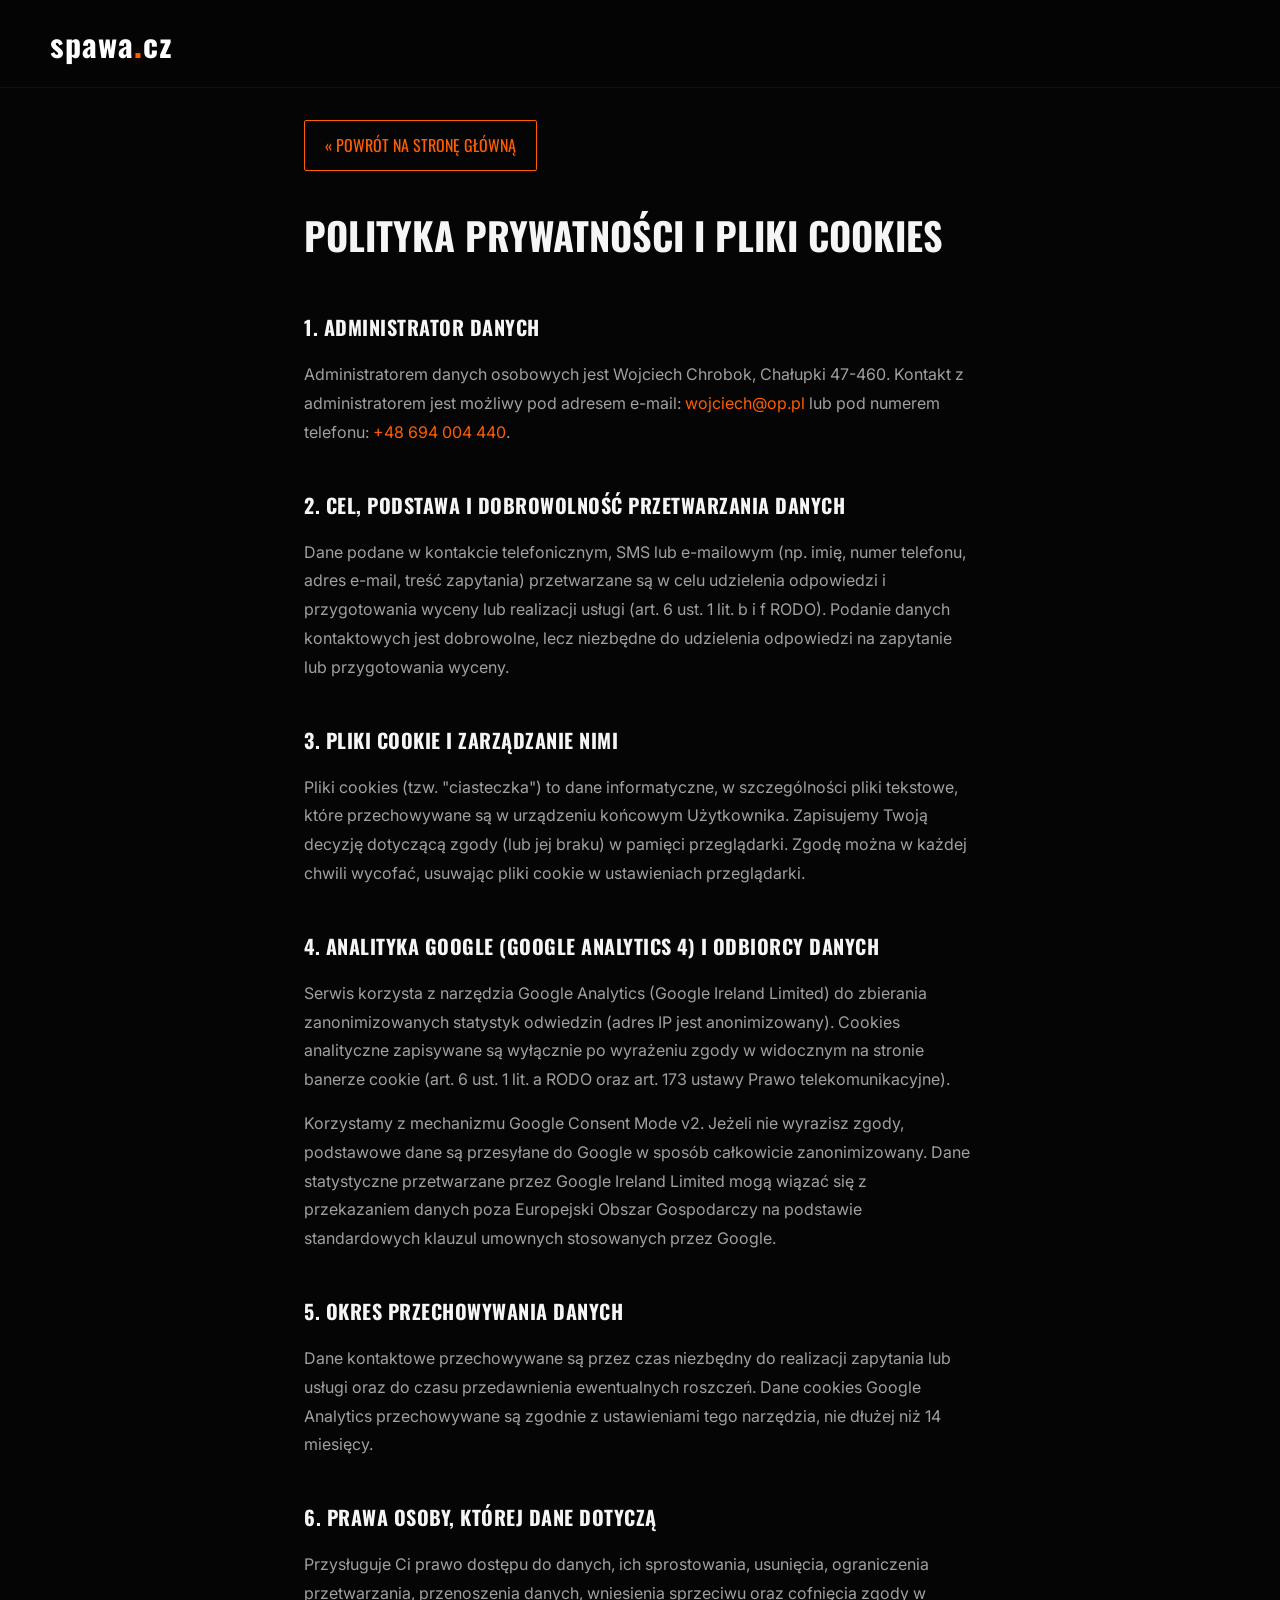
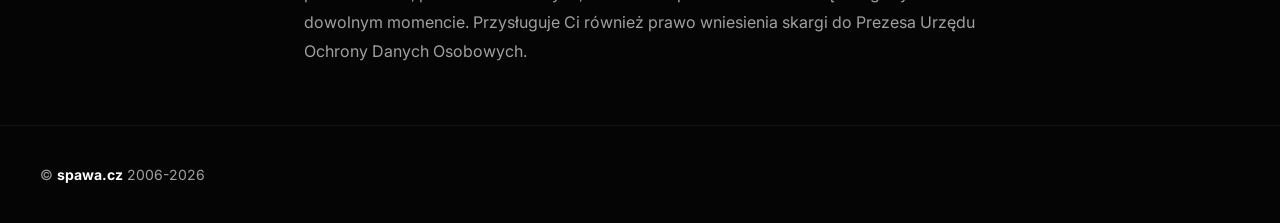
<file: polityka-prywatnosci.html>
<!DOCTYPE HTML>
<html lang="pl">
<head>
  <meta charset="utf-8" />
  <title>Polityka Prywatności - spawa.cz</title>
  <meta name="description" content="Polityka prywatności i informacja o plikach cookie serwisu spawa.cz." />
  <meta name="viewport" content="width=device-width, initial-scale=1.0" />
  <meta name="robots" content="noindex, follow" />
  <meta name="theme-color" content="#050505" />
  <link rel="canonical" href="https://spawa.cz/polityka-prywatnosci.html" />

  <link rel="icon" type="image/svg+xml" href="data:image/svg+xml,<svg xmlns='http://www.w3.org/2000/svg' viewBox='0 0 100 100'><rect width='100' height='100' rx='22' fill='%23121212'/><path d='M50 15 L58 42 L85 50 L58 58 L50 85 L42 58 L15 50 L42 42 Z' fill='%23ff5e00'/><circle cx='50' cy='50' r='8' fill='%23ffffff' opacity='0.9'/></svg>">
  <link rel="icon" type="image/png" sizes="32x32" href="img/favicon-32x32.png">
  <link rel="icon" type="image/png" sizes="16x16" href="img/favicon-16x16.png">
  <link rel="apple-touch-icon" href="apple-touch-icon.png">
  <link rel="manifest" href="site.webmanifest">

  <link rel="preconnect" href="https://fonts.googleapis.com">
  <link rel="preconnect" href="https://fonts.gstatic.com" crossorigin>
  <link href="https://fonts.googleapis.com/css2?family=Inter:wght@300;400;700&family=Oswald:wght@500;700&display=swap" rel="stylesheet">
  <link rel="stylesheet" href="style.css" />

</head>
<body>
  
  <header>
    <a href="/#hero" class="logo">spawa<span class="spark">.</span>cz</a>
  </header>

  <main class="policy-container">
    <a href="/" class="back-btn">&laquo; Powrót na stronę główną</a>
    
    <h1>Polityka Prywatności i Pliki Cookies</h1>
    
    <h2>1. Administrator Danych</h2>
    <p>Administratorem danych osobowych jest Wojciech Chrobok, Chałupki 47-460. Kontakt z administratorem jest możliwy pod adresem e-mail: <a href="mailto:wojciech@op.pl">wojciech@op.pl</a> lub pod numerem telefonu: <a href="tel:+48694004440">+48 694 004 440</a>.</p>

    <h2>2. Cel, podstawa i dobrowolność przetwarzania danych</h2>
    <p>Dane podane w kontakcie telefonicznym, SMS lub e-mailowym (np. imię, numer telefonu, adres e-mail, treść zapytania) przetwarzane są w celu udzielenia odpowiedzi i przygotowania wyceny lub realizacji usługi (art. 6 ust. 1 lit. b i f RODO). Podanie danych kontaktowych jest dobrowolne, lecz niezbędne do udzielenia odpowiedzi na zapytanie lub przygotowania wyceny.</p>

    <h2>3. Pliki cookie i zarządzanie nimi</h2>
    <p>Pliki cookies (tzw. "ciasteczka") to dane informatyczne, w szczególności pliki tekstowe, które przechowywane są w urządzeniu końcowym Użytkownika. Zapisujemy Twoją decyzję dotyczącą zgody (lub jej braku) w pamięci przeglądarki. Zgodę można w każdej chwili wycofać, usuwając pliki cookie w ustawieniach przeglądarki.</p>

    <h2>4. Analityka Google (Google Analytics 4) i Odbiorcy Danych</h2>
    <p>Serwis korzysta z narzędzia Google Analytics (Google Ireland Limited) do zbierania zanonimizowanych statystyk odwiedzin (adres IP jest anonimizowany). Cookies analityczne zapisywane są wyłącznie po wyrażeniu zgody w widocznym na stronie banerze cookie (art. 6 ust. 1 lit. a RODO oraz art. 173 ustawy Prawo telekomunikacyjne).</p>
    <p>Korzystamy z mechanizmu Google Consent Mode v2. Jeżeli nie wyrazisz zgody, podstawowe dane są przesyłane do Google w sposób całkowicie zanonimizowany. Dane statystyczne przetwarzane przez Google Ireland Limited mogą wiązać się z przekazaniem danych poza Europejski Obszar Gospodarczy na podstawie standardowych klauzul umownych stosowanych przez Google.</p>

    <h2>5. Okres przechowywania danych</h2>
    <p>Dane kontaktowe przechowywane są przez czas niezbędny do realizacji zapytania lub usługi oraz do czasu przedawnienia ewentualnych roszczeń. Dane cookies Google Analytics przechowywane są zgodnie z ustawieniami tego narzędzia, nie dłużej niż 14 miesięcy.</p>

    <h2>6. Prawa osoby, której dane dotyczą</h2>
    <p>Przysługuje Ci prawo dostępu do danych, ich sprostowania, usunięcia, ograniczenia przetwarzania, przenoszenia danych, wniesienia sprzeciwu oraz cofnięcia zgody w dowolnym momencie. Przysługuje Ci również prawo wniesienia skargi do Prezesa Urzędu Ochrony Danych Osobowych.</p>
  </main>

  <footer>
    &copy; <b>spawa.cz</b> 2006-2026
  </footer>

</body>
</html>
</file>
<file: style.css>
:root {
  --bg-base: #050505;
  --bg-surface: #121212;
  --bg-elevated: #1a1a1a;
  --accent: #ff5e00;
  --accent-glow: #ff5e0088;
  --text-main: #f5f5f5;
  --text-muted: #a0a0a0;
  --line: rgba(255, 255, 255, 0.05);
  --font-head: 'Oswald', sans-serif;
  --font-body: 'Inter', sans-serif;
  --transition: all 0.4s cubic-bezier(0.16, 1, 0.3, 1);
}

* {
  margin: 0;
  padding: 0;
  box-sizing: border-box;
}

html {
  scroll-behavior: smooth;
  scroll-padding-top: 98px;
  background: var(--bg-base);
  scrollbar-width: thin;
  scrollbar-color: var(--accent) var(--bg-base);
}

body {
  font-family: var(--font-body);
  color: var(--text-main);
  overflow-x: hidden;
}

::-webkit-scrollbar {
  width: 8px;
}

::-webkit-scrollbar-track {
  background: var(--bg-base);
}

::-webkit-scrollbar-thumb {
  background: #333;
  border-radius: 10px;
}

::-webkit-scrollbar-thumb:hover {
  background: var(--accent);
}

::selection {
  background: var(--accent);
  color: #fff;
}

:focus-visible {
  outline: 2px solid var(--accent);
  outline-offset: 3px;
}

header {
  position: fixed;
  inset: 0 0 auto;
  z-index: 1000;
  display: flex;
  justify-content: space-between;
  align-items: center;
  padding: 20px 50px;
  background: rgba(5, 5, 5, 0.9);
  -webkit-backdrop-filter: blur(15px);
  backdrop-filter: blur(15px);
  border-bottom: 1px solid var(--line);
}

.logo {
  display: flex;
  align-items: baseline;
  font-family: var(--font-head);
  font-size: 32px;
  font-weight: 700;
  letter-spacing: 1px;
  color: #fff;
  text-decoration: none;
}

.spark {
  color: var(--accent);
  text-shadow: 0 0 10px var(--accent-glow);
}

.nav-links {
  display: flex;
  flex-shrink: 0;
  gap: 40px;
  margin: 0 20px;
}

.nav-links a {
  position: relative;
  color: var(--text-muted);
  text-decoration: none;
  font-size: 14px;
  font-weight: 700;
  text-transform: uppercase;
  letter-spacing: 1px;
  white-space: nowrap;
  transition: var(--transition);
}

.nav-links a:hover {
  color: #fff;
}

.nav-links a::after {
  content: '';
  position: absolute;
  bottom: -5px;
  left: 0;
  width: 0;
  height: 2px;
  background: var(--accent);
  transition: var(--transition);
}

.nav-links a:hover::after {
  width: 100%;
}

.header-phone {
  display: flex;
  align-items: center;
  gap: 8px;
  color: var(--text-main);
  text-decoration: none;
  font-family: var(--font-head);
  font-size: 16px;
  font-weight: 700;
  letter-spacing: 0.5px;
  white-space: nowrap;
  transition: var(--transition);
}

.header-phone i {
  color: var(--accent);
  font-size: 15px;
}

.header-phone:hover {
  color: var(--accent);
}

#hero {
  display: flex;
  align-items: center;
  justify-content: center;
  min-height: 100vh;
  min-height: 100svh;
  padding: 0 50px;
  background-color: var(--bg-elevated);
  background-image: linear-gradient(to right, rgba(5, 5, 5, 0.95) 0%, rgba(5, 5, 5, 0.6) 100%), url('img/tlo.jpg');
  background-size: cover;
  background-position: center;
  background-attachment: fixed;
}

.hero-content {
  max-width: 1200px;
  width: 100%;
  z-index: 2;
}

.hero-subtitle {
  position: relative;
  display: inline-block;
  margin-bottom: 15px;
  color: var(--accent);
  font-family: var(--font-head);
  text-transform: uppercase;
  letter-spacing: 4px;
}

.hero-subtitle::after {
  content: '';
  position: absolute;
  top: 50%;
  right: -60px;
  width: 40px;
  height: 2px;
  background: var(--accent);
}

.hero-title {
  margin-bottom: 30px;
  font-family: var(--font-head);
  font-size: clamp(50px, 8vw, 90px);
  line-height: 1.1;
  text-transform: uppercase;
}

.hero-desc {
  max-width: 650px;
  margin-bottom: 40px;
  color: var(--text-muted);
  font-size: 18px;
  line-height: 1.8;
}

.hero-cta-row {
  display: flex;
  flex-wrap: wrap;
  align-items: center;
  gap: 20px;
}

.btn,
.hero-phone {
  border: 2px solid transparent;
  border-radius: 2px;
  font-family: var(--font-head);
  font-size: 16px;
  font-weight: 700;
  line-height: 1.2;
  text-decoration: none;
  transition: var(--transition);
}

.btn {
  display: inline-block;
  padding: 16px 40px;
  background: var(--text-main);
  color: var(--bg-base);
  text-transform: uppercase;
  letter-spacing: 1px;
}

.hero-phone {
  display: inline-flex;
  align-items: center;
  gap: 12px;
  padding: 16px 34px;
  border-color: var(--accent);
  color: var(--text-main);
  letter-spacing: 0.5px;
}

.btn:hover,
.hero-phone:hover {
  background: var(--accent);
  box-shadow: 0 0 20px var(--accent-glow);
}

.btn:hover {
  color: #fff;
}

.hero-phone i {
  color: var(--accent);
  font-size: 16px;
  transition: var(--transition);
}

.hero-phone:hover i {
  color: #fff;
}

#o-mnie {
  display: flex;
  justify-content: center;
  padding: 120px 5vw;
  background: var(--bg-surface);
}

.about-container {
  display: grid;
  grid-template-columns: 1fr 1.3fr;
  align-items: center;
  gap: 60px;
  max-width: 1200px;
}

.about-photo-img {
  display: block;
  width: 100%;
  height: auto;
  filter: drop-shadow(0 15px 25px rgba(0, 0, 0, 0.6));
  transition: var(--transition);
}

.about-photo-img:hover {
  transform: scale(1.03);
}

.glow-card {
  position: relative;
  overflow: hidden;
  padding: 3px;
  border-radius: 8px;
  box-shadow: 0 15px 35px rgba(0, 0, 0, 0.5);
}

.glow-card::before {
  content: '';
  position: absolute;
  inset: -50%;
  background: conic-gradient(transparent, transparent, transparent, var(--accent));
  animation: spin 4s linear infinite;
}

.glow-card-inner {
  position: relative;
  z-index: 1;
  height: 100%;
  padding: 50px;
  border-radius: 6px;
  background: var(--bg-elevated);
}

.about-text h2 {
  margin-bottom: 20px;
  font-family: var(--font-head);
  font-size: 38px;
  line-height: 1.2;
  text-transform: uppercase;
}

.about-text h2 span {
  color: var(--accent);
}

.about-text p {
  margin-bottom: 20px;
  color: var(--text-muted);
  font-size: 16px;
  line-height: 1.8;
}

.about-text ul {
  margin-bottom: 20px;
  padding-left: 20px;
  color: var(--text-main);
  font-weight: 300;
  line-height: 1.8;
}

.about-text li {
  margin-bottom: 12px;
}

.about-text li strong {
  color: var(--accent);
  font-weight: 700;
  letter-spacing: 0.5px;
}

#galeria {
  padding: 120px 0;
  background: var(--bg-base);
}

#galeria,
#opinie {
  overflow: hidden;
}

.section-head {
  margin-bottom: 60px;
  padding: 0 5vw;
  text-align: center;
}

.section-head p {
  color: var(--accent);
  font-size: 14px;
  letter-spacing: 2px;
  text-transform: uppercase;
}

.section-head h2,
.contact-wrapper h2 {
  font-family: var(--font-head);
  font-size: 48px;
  text-transform: uppercase;
}

.marquee {
  display: flex;
  gap: 20px;
  padding: 20px 0;
  user-select: none;
}

.marquee-content {
  display: flex;
  flex-shrink: 0;
  gap: 20px;
  min-width: 100%;
  animation: scroll-left 30s linear infinite;
}

#testimonials-marquee .marquee-content {
  animation-duration: 120s;
}

.marquee:hover .marquee-content {
  animation-play-state: paused;
}

.marquee-status {
  width: 100%;
  padding: 40px 5vw;
  color: var(--text-muted);
  font-size: 15px;
  line-height: 1.7;
  text-align: center;
}

.marquee-status a {
  color: var(--accent);
  text-decoration: underline;
}

.gallery-item {
  position: relative;
  width: 380px;
  height: 260px;
  overflow: hidden;
  border-radius: 4px;
  background: var(--bg-elevated);
  cursor: pointer;
}

.gallery-item img {
  width: 100%;
  height: 100%;
  object-fit: cover;
  transition: transform 0.7s cubic-bezier(0.16, 1, 0.3, 1);
}

.gallery-item img.thumb-error {
  display: none;
}

.gallery-item.thumb-broken::before {
  content: '\f03e';
  position: absolute;
  inset: 0;
  display: flex;
  align-items: center;
  justify-content: center;
  color: var(--text-muted);
  font-family: 'Font Awesome 6 Free';
  font-size: 34px;
  font-weight: 900;
}

.gallery-item::after {
  content: 'ZOBACZ GALERIĘ';
  position: absolute;
  inset: 0;
  display: flex;
  align-items: center;
  justify-content: center;
  background: rgba(0, 0, 0, 0.8);
  color: var(--accent);
  font-family: var(--font-head);
  font-size: 24px;
  letter-spacing: 2px;
  opacity: 0;
  transition: var(--transition);
}

.gallery-item:hover img {
  transform: scale(1.08);
}

.gallery-item:hover::after,
.gallery-item:focus-visible::after {
  opacity: 1;
}

.testimonial-card,
.info-box,
.guide-card,
.faq-item {
  background: var(--bg-elevated);
  border: 1px solid var(--line);
  border-radius: 8px;
  transition: border-color 0.3s, transform 0.3s;
}

.testimonial-card:hover,
.info-box:hover,
.guide-card:hover,
.faq-item[open] {
  border-color: var(--accent);
}

.testimonial-card:hover {
  transform: translateY(-4px);
}

.info-box:hover,
.guide-card:hover {
  transform: translateY(-5px);
}

.testimonial-card {
  display: flex;
  flex-direction: column;
  flex-shrink: 0;
  width: 340px;
  min-height: 230px;
  padding: 30px;
}

.testimonial-stars {
  margin-bottom: 16px;
  color: var(--accent);
  font-size: 14px;
  letter-spacing: 3px;
}

.testimonial-text {
  flex-grow: 1;
  color: var(--text-main);
  font-size: 15px;
  line-height: 1.7;
}

.testimonial-author {
  display: flex;
  align-items: center;
  gap: 12px;
  margin-top: 20px;
  padding-top: 16px;
  border-top: 1px solid rgba(255, 255, 255, 0.08);
}

.testimonial-avatar {
  display: flex;
  align-items: center;
  justify-content: center;
  flex-shrink: 0;
  width: 40px;
  height: 40px;
  border-radius: 50%;
  background: var(--accent);
  color: #fff;
  font-family: var(--font-head);
  font-size: 15px;
  font-weight: 700;
}

.testimonial-name {
  font-size: 14px;
  font-weight: 700;
}

.testimonial-source {
  color: var(--text-muted);
  font-size: 12px;
}

#poradnik {
  padding: 120px 5vw 100px;
  background: var(--bg-base);
}

.guide-block {
  max-width: 1200px;
  margin: 0 auto;
}

.guide-block + .guide-block {
  margin-top: 100px;
}

.guide-intro {
  max-width: 700px;
  margin: -30px auto 50px;
  color: var(--text-muted);
  font-size: 16px;
  line-height: 1.8;
  text-align: center;
}

.guide-grid {
  display: grid;
  grid-template-columns: repeat(auto-fit, minmax(280px, 1fr));
  gap: 30px;
}

@media (min-width: 1000px) {
  .guide-grid > .guide-card:nth-child(4):last-child {
    grid-column: 2;
  }
}

.guide-card {
  position: relative;
  display: grid;
  grid-template-columns: auto 1fr;
  column-gap: 12px;
  padding: 35px 30px;
}

.guide-card i {
  grid-column: 1;
  grid-row: 1;
  align-self: center;
  color: var(--accent);
  font-size: 30px;
}

.guide-card .guide-tag {
  grid-column: 2;
  grid-row: 1;
  align-self: center;
  display: block;
  overflow: hidden;
  color: var(--accent);
  font-size: 12px;
  font-weight: 700;
  letter-spacing: 1px;
  text-transform: uppercase;
  text-overflow: ellipsis;
  white-space: nowrap;
  user-select: none;
}

.guide-card h3 {
  grid-column: 1 / -1;
  grid-row: 2;
  margin: 16px 0 12px;
  font-family: var(--font-head);
  font-size: 20px;
  letter-spacing: 0.5px;
  text-transform: uppercase;
}

.guide-card p {
  grid-column: 1 / -1;
  grid-row: 3;
  margin-bottom: 12px;
  color: var(--text-muted);
  font-size: 15px;
  line-height: 1.7;
}

.chem-formula {
  display: block;
  margin-top: 6px;
  color: rgba(160, 160, 160, 0.6);
  font-family: var(--font-body);
  font-size: 10px;
  font-weight: 400;
  letter-spacing: 1px;
  text-transform: none;
}

.chem-formula b {
  color: var(--accent);
  font-weight: 500;
  opacity: 0.8;
  cursor: help;
  transition: opacity 0.2s ease, text-shadow 0.2s ease;
}

.chem-formula b:hover {
  opacity: 1;
  text-shadow: 0 0 8px var(--accent-glow);
}

.material-note {
  position: absolute;
  bottom: 14px;
  left: 31px;
  color: var(--text-muted);
  font-size: 11px;
  opacity: 0.5;
  user-select: none;
}

.guide-note {
  margin-top: 30px;
  padding: 20px 25px;
  background: rgba(255, 94, 0, 0.06);
  border-left: 3px solid var(--accent);
  border-radius: 4px;
  color: var(--text-muted);
  font-size: 15px;
  line-height: 1.7;
}

.guide-note strong {
  color: var(--text-main);
}

.guide-note a {
  color: var(--accent);
  font-weight: 700;
  text-decoration: none;
}

.guide-note a:hover {
  text-decoration: underline;
}

#faq {
  padding: 0 5vw 100px;
  background: var(--bg-base);
}

.faq-block {
  max-width: 900px;
  margin: 0 auto;
}

.faq-list {
  display: flex;
  flex-direction: column;
  gap: 16px;
}

.faq-item {
  overflow: hidden;
}

.faq-item summary {
  display: flex;
  align-items: center;
  justify-content: space-between;
  gap: 20px;
  padding: 24px 28px;
  list-style: none;
  font-family: var(--font-head);
  font-size: 18px;
  letter-spacing: 0.3px;
  cursor: pointer;
  transition: color 0.3s;
}

.faq-item summary::-webkit-details-marker {
  display: none;
}

.faq-item summary::marker {
  content: '';
}

.faq-item summary:hover {
  color: var(--accent);
}

.faq-icon {
  display: flex;
  align-items: center;
  justify-content: center;
  flex-shrink: 0;
  width: 32px;
  height: 32px;
  border-radius: 50%;
  background: rgba(255, 94, 0, 0.1);
  color: var(--accent);
  font-size: 13px;
  transition: transform 0.35s ease;
}

.faq-item[open] .faq-icon {
  transform: rotate(45deg);
}

.faq-answer {
  padding: 0 28px 26px;
  color: var(--text-muted);
  font-size: 15px;
  line-height: 1.75;
  animation: faq-fade 0.35s ease;
}

.faq-answer p {
  max-width: 640px;
}

.faq-answer a {
  color: inherit;
  text-decoration: none;
}

#kontakt {
  padding: 80px 120px 5vw;
  background: var(--bg-surface);
  text-align: center;
}

.contact-wrapper {
  max-width: 800px;
  margin: 0 auto;
}

.contact-wrapper h2 {
  margin-bottom: 40px;
}

.contact-grid {
  display: grid;
  grid-template-columns: 1fr;
  gap: 30px;
}

.info-box {
  display: flex;
  flex-direction: column;
  align-items: center;
  justify-content: center;
  padding: 40px;
  text-align: center;
}

.info-box i {
  margin-bottom: 20px;
  color: var(--accent);
  font-size: 45px;
}

.info-box h3 {
  margin-bottom: 10px;
  font-family: var(--font-head);
  font-size: 32px;
  letter-spacing: 1px;
}

.info-box h3 a {
  color: inherit;
  text-decoration: none;
}

.info-box p {
  margin-top: 5px;
  color: var(--text-muted);
  font-size: 16px;
  line-height: 1.5;
}

.info-box .info-note {
  margin-top: 10px;
  font-size: 14px;
}

.box-primary {
  padding: 50px 40px;
  border-color: var(--accent);
  box-shadow: 0 10px 30px rgba(255, 94, 0, 0.05);
}

.box-secondary {
  opacity: 0.8;
}

.box-secondary h3 {
  font-size: 28px;
}

.address-tag {
  display: inline-flex;
  align-items: center;
  gap: 10px;
  margin-top: 25px;
  padding: 8px 20px;
  border-radius: 30px;
  background: var(--line);
  color: var(--text-muted);
  font-size: 14px;
  font-weight: 500;
}

.address-tag i {
  margin: 0;
  color: var(--accent);
  font-size: 16px;
}

footer {
  padding: 40px;
  background: var(--bg-base);
  border-top: 1px solid var(--line);
  color: var(--text-muted);
  font-size: 14px;
}

footer b {
  color: #fff;
}

#hero,
#o-mnie,
#galeria,
#opinie,
#poradnik,
#faq,
#kontakt,
footer {
  position: relative;
  z-index: 1;
}

#lightbox {
  position: fixed;
  inset: 0;
  z-index: 9999;
  display: none;
  align-items: center;
  justify-content: center;
  background: rgba(0, 0, 0, 0.98);
}

#lightbox.active {
  display: flex;
}

#lightbox img {
  max-width: 80vw;
  max-height: 80vh;
  box-shadow: 0 0 50px rgba(0, 0, 0, 0.8);
  user-select: none;
}

#lightbox img.lb-hidden {
  display: none;
}

.lb-spinner {
  display: none;
  width: 54px;
  height: 54px;
  border: 4px solid rgba(255, 255, 255, 0.15);
  border-top-color: var(--accent);
  border-radius: 50%;
  animation: spin 0.8s linear infinite;
}

#lightbox.lb-loading .lb-spinner {
  display: block;
}

.lb-error {
  display: none;
  flex-direction: column;
  align-items: center;
  gap: 12px;
  max-width: 80vw;
  color: var(--text-muted);
  font-family: var(--font-head);
  letter-spacing: 1px;
  text-align: center;
}

#lightbox.lb-error-state .lb-error {
  display: flex;
}

.lb-error i {
  color: var(--accent);
  font-size: 40px;
}

.lb-btn,
#lb-close {
  position: absolute;
  color: #fff;
  cursor: pointer;
  transition: color 0.3s;
}

.lb-btn:hover,
#lb-close:hover {
  color: var(--accent);
}

.lb-btn {
  top: 50%;
  transform: translateY(-50%);
  padding: 20px;
  font-size: 50px;
}

#lb-prev {
  left: 20px;
}

#lb-next {
  right: 20px;
}

#lb-close {
  top: 30px;
  right: 40px;
  font-size: 40px;
}

#lb-counter {
  position: absolute;
  bottom: 30px;
  left: 50%;
  transform: translateX(-50%);
  color: var(--text-muted);
  font-family: var(--font-head);
  font-size: 18px;
  letter-spacing: 2px;
}

.js .reveal {
  opacity: 0;
  transform: translateY(50px);
  transition: opacity 0.8s ease, transform 0.8s ease;
}

.js .reveal.active {
  opacity: 1;
  transform: none;
}

.sparks {
  position: fixed;
  inset: 0;
  z-index: 1;
  overflow: hidden;
  pointer-events: none;
  transition: opacity 0.4s ease;
}

.sparks.is-paused {
  opacity: 0;
}

.sparks span {
  position: absolute;
  bottom: -10px;
  width: 3px;
  height: 3px;
  border-radius: 50%;
  background: var(--accent);
  box-shadow: 0 0 6px 2px var(--accent-glow);
  opacity: 0;
  animation: rise linear infinite;
  will-change: transform, opacity;
}

.sparks.is-paused span {
  animation-play-state: paused;
}

#cookie-bar {
  position: fixed;
  inset: auto 0 0;
  z-index: 999;
  display: flex;
  flex-wrap: wrap;
  align-items: center;
  justify-content: center;
  gap: 16px;
  padding: 10px 16px;
  background: rgba(10, 10, 10, 0.92);
  -webkit-backdrop-filter: blur(6px);
  backdrop-filter: blur(6px);
  border-top: 1px solid rgba(255, 255, 255, 0.08);
  visibility: hidden;
  transform: translateY(100%);
  transition: transform 0.4s ease, visibility 0.4s;
}

#cookie-bar.visible {
  visibility: visible;
  transform: none;
}

#cookie-bar p {
  color: var(--text-muted);
  font-size: 12px;
  line-height: 1.4;
}

#cookie-bar p a {
  color: inherit;
  text-decoration: underline;
}

#cookie-bar p a:hover {
  color: var(--accent);
}

.cookie-actions {
  display: flex;
  flex-shrink: 0;
  gap: 8px;
}

.cookie-actions button {
  padding: 6px 14px;
  border: 1px solid rgba(255, 255, 255, 0.15);
  border-radius: 4px;
  background: transparent;
  color: var(--text-muted);
  font-family: var(--font-body);
  font-size: 12px;
  cursor: pointer;
  transition: all 0.2s ease;
}

.cookie-actions button:hover {
  border-color: var(--accent);
  color: var(--text-main);
}

#cookie-accept {
  border-color: var(--accent);
  background: var(--accent);
  color: #fff;
}

#cookie-accept:hover {
  box-shadow: 0 0 12px var(--accent-glow);
}

.policy-container {
  max-width: 800px;
  margin: 120px auto 60px;
  padding: 0 5vw;
  color: var(--text-muted);
  line-height: 1.8;
}

.policy-container h1,
.policy-container h2 {
  color: var(--text-main);
  font-family: var(--font-head);
  text-transform: uppercase;
}

.policy-container h1 {
  margin-bottom: 30px;
  font-size: 38px;
}

.policy-container h2 {
  margin: 40px 0 15px;
  font-size: 20px;
  letter-spacing: 0.5px;
}

.policy-container p {
  margin-bottom: 15px;
}

.policy-container a {
  color: var(--accent);
  text-decoration: none;
}

.policy-container a:hover {
  text-decoration: underline;
}

.back-btn {
  display: inline-block;
  margin-bottom: 30px;
  padding: 10px 20px;
  border: 1px solid var(--accent);
  border-radius: 2px;
  color: var(--text-main);
  font-family: var(--font-head);
  text-decoration: none;
  text-transform: uppercase;
  transition: all 0.3s ease;
}

.back-btn:hover {
  background: var(--accent);
}

@keyframes spin {
  to {
    transform: rotate(360deg);
  }
}

@keyframes scroll-left {
  to {
    transform: translateX(calc(-100% - 20px));
  }
}

@keyframes rise {
  0% {
    transform: translate(0, 0) scale(1);
    opacity: 0;
  }

  10% {
    opacity: 0.9;
  }

  80% {
    opacity: 0.5;
  }

  100% {
    transform: translate(var(--drift, 40px), -110vh) scale(0.3);
    opacity: 0;
  }
}

@keyframes faq-fade {
  from {
    opacity: 0;
    transform: translateY(-6px);
  }

  to {
    opacity: 1;
    transform: none;
  }
}

@media (max-width: 1080px) {
  header {
    padding: 20px 30px;
  }

  .nav-links {
    gap: 20px;
    margin: 0 12px;
  }

  .nav-links a {
    font-size: 12px;
  }
}

@media (max-width: 992px) {
  .about-container {
    grid-template-columns: 1fr;
  }

  .about-photo-img {
    display: none;
  }
}

@media (max-width: 860px) {
  .nav-links {
    display: none;
  }
}

@media (max-width: 768px) {
  header {
    padding: 20px;
  }

  .header-phone span {
    display: none;
  }

  .hero-title {
    font-size: 40px;
  }

  #hero,
  #o-mnie,
  #poradnik,
  #faq,
  #kontakt {
    padding: 60px 20px;
  }

  .glow-card-inner {
    padding: 30px 20px;
  }

  .guide-block + .guide-block {
    margin-top: 60px;
  }

  .faq-item summary {
    padding: 18px 20px;
    font-size: 16px;
  }

  .faq-answer {
    padding: 0 20px 20px;
  }

  .lb-btn {
    font-size: 30px;
  }

  .marquee {
    overflow-x: auto;
    -webkit-overflow-scrolling: touch;
    scroll-snap-type: x proximity;
    scroll-padding: 0 20px;
    scrollbar-width: none;
  }

  .marquee::-webkit-scrollbar {
    display: none;
  }

  .marquee-content {
    min-width: auto;
    animation: none;
  }

  .marquee-content:nth-of-type(2) {
    display: none;
  }

  .gallery-item,
  .testimonial-card {
    width: 78vw;
    max-width: 340px;
    scroll-snap-align: start;
  }

  .gallery-item::after {
    content: none;
  }
}

@media (max-width: 600px) {
  #cookie-bar {
    gap: 10px;
    padding: 8px 12px;
  }

  #cookie-bar p {
    flex-basis: 100%;
    font-size: 11px;
    text-align: center;
  }

  .cookie-actions {
    width: 100%;
    justify-content: center;
  }
}
</file>
